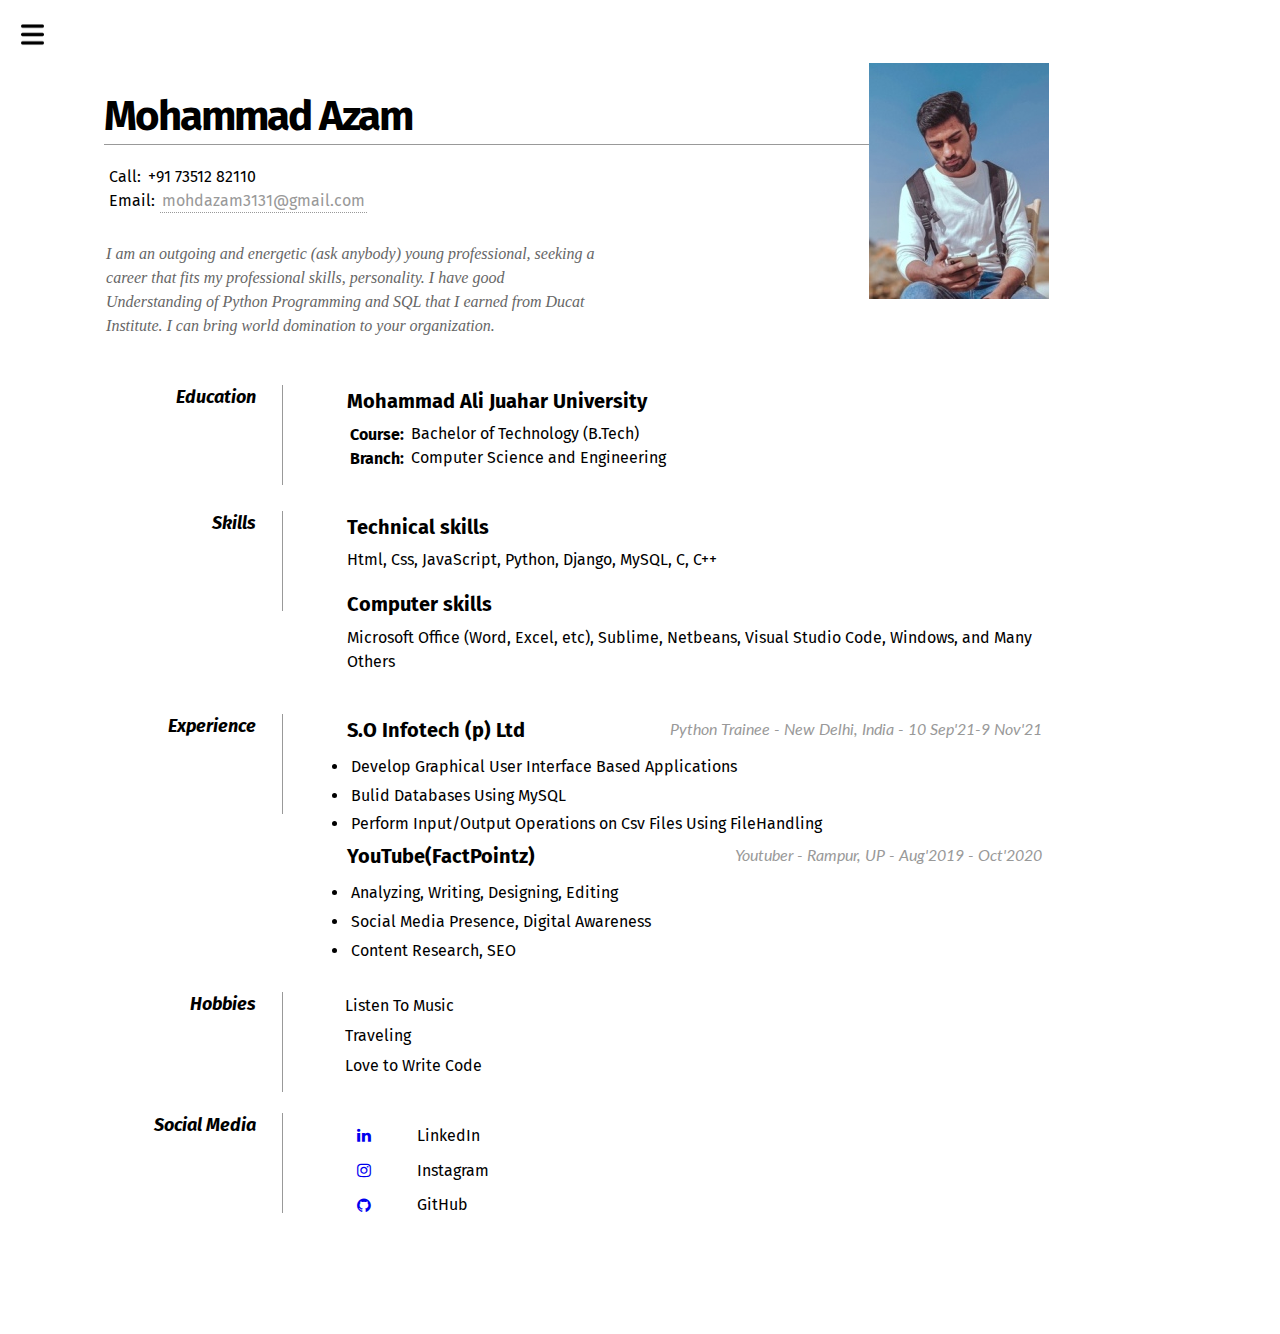
<file: resume.html>
<!DOCTYPE html>
<html lang="en">

<head>
    <meta charset="UTF-8">
    <meta name="viewport" content="width=device-width, initial-scale=1.0">
    <meta http-equiv="X-UA-Compatible" content="ie=edge">
    <title>Mohammad Azam - Full Stack Developer, Programmer, Coding Enthusiast </title>
    <link rel="stylesheet" href="css/styles.css">
    <link rel="icon" type="image/x-icon" href="/img/favicon.ico">
</head>

<body>
    <!-- <script src="index.js"></script> -->
    <div class="container">
        <div class="sidebar sidebarGo">
            <nav>
                <ul>
                    <li><a href="index.html"> Home</a></li>
                    <li><a href="intro.html"> My Intro</a></li>
                    <li><a href="resume.html"> Resume</a></li>
                    <li><a href="blog.html"> My Blog</a></li>
                    <li><a href="project.html"> Projects</a></li>
                    <li><a href="certificate.html"> Certificate</a></li>
                    <li><a href="contact.html"> Contact</a></li>
                </ul>
            </nav>
        </div>
        <div class="main">
            <div class="hamburger">
                <img class="ham" src="img/ham.png" alt="" width="23">
                <img class="cross" src="img/cross.png" alt="" width="23">
            </div>
            <div id="page-wrap">

                <img src="img/dev.jpg" alt="Photo of Azam" id="pic" />

                <div id="contact-info" class="vcard">

                    <!-- Microformats! -->

                    <h1 class="fn">Mohammad Azam</h1>
                    <div class="mail">
                        <p>
                            Call: <span class="tel">+91 73512 82110</span><br />
                            Email: <a class="email" href="https://mail.google.com/">mohdazam3131@gmail.com</a>
                        </p>
                    </div>

                </div>

                <div id="objective">
                    <p>
                        I am an outgoing and energetic (ask anybody) young professional, seeking a
                        career that fits my professional skills, personality.
                        I have good Understanding of Python Programming and SQL that I earned from Ducat Institute.
                        I can bring world domination to your organization.
                    </p>
                </div>

                <div class="clear"></div>

                <dl>
                    <dd class="clear"></dd>

                    <dt>Education</dt>
                    <dd>
                        <h2>Mohammad Ali Juahar University</h2>
                        <p><strong>Course:</strong> Bachelor of Technology (B.Tech)<br />
                            <strong>Branch:</strong> Computer Science and Engineering
                        </p>
                    </dd>

                    <dd class="clear"></dd>

                    <dt>Skills</dt>
                    <dd>
                        <h2>Technical skills</h2>
                        <p>Html, Css, JavaScript, Python, Django, MySQL, C, C++</p>

                        <h2>Computer skills</h2>
                        <p>Microsoft Office (Word, Excel, etc), Sublime, Netbeans, Visual Studio Code, Windows, and Many
                            Others</p>
                    </dd>

                    <dd class="clear"></dd>

                    <dt>Experience</dt>
                    <dd>
                        <h2>S.O Infotech (p) Ltd <span>Python Trainee - New Delhi, India - 10 Sep'21-9 Nov'21</span>
                        </h2>
                        <ul>
                            <li>Develop Graphical User Interface Based Applications</li>
                            <li>Bulid Databases Using MySQL</li>
                            <li>Perform Input/Output Operations on Csv Files Using FileHandling</li>
                        </ul>

                        <h2>YouTube(FactPointz)<span>Youtuber - Rampur, UP - Aug'2019 - Oct'2020</span></h2>
                        <ul>
                            <li>Analyzing, Writing, Designing, Editing</li>
                            <li>Social Media Presence, Digital Awareness</li>
                            <li>Content Research, SEO</li>
                        </ul>
                    </dd>

                    <dd class="clear"></dd>

                    <dt>Hobbies</dt>
                    <dd>Listen To Music</dd>
                    <dd>Traveling</dd>
                    <dd> Love to Write Code</dd>

                    <dd class="clear"></dd>
                    <dt>Social Media</dt>

                    <dd >
                        <!-- Add icon library -->
                        <link rel="stylesheet"
                            href="https://cdnjs.cloudflare.com/ajax/libs/font-awesome/4.7.0/css/font-awesome.min.css">

                        <!-- Add font awesome icons -->
                        <ul>
                            <a target="_blank" href="https://www.linkedin.com/in/mohammad-azam-642b3420a" class="fa fa-linkedin"></a>LinkedIn<br>
                            <a target="_blank" href="https://www.instagram.com/mohdazam.py/" class="fa fa-instagram"></a>Instagram<br>
                            <a target="_blank" href="https://github.com/MohamamdAzam" class="fa fa-github"></a>GitHub<br>
                        </ul> 
                    </dd>
                </dl>

                <div class="clear"></div>

            </div>
        </div>
    </div>
<script src="js/script.js"></script>
</body>

</html>
</file>
<file: css/styles.css>
@import url('https://fonts.googleapis.com/css2?family=Lato&display=swap');
@import url('https://fonts.googleapis.com/css2?family=League+Spartan:wght@300&display=swap');
@import url('https://fonts.googleapis.com/css2?family=Montserrat:wght@600&display=swap');
@import url('https://fonts.googleapis.com/css2?family=Fira+Sans&display=swap');

        body { font: 16px Fira Sans, sans-serif; line-height: 24px; }
         .clear { clear: both; } 
        #page-wrap { width: 950px; margin: 87px; }
        #pic { float: right; margin: -40px 0 0 0; }
        h1 { margin: 0 0 16px 0; padding: 0 0 16px 0; font-size: 42px; font-weight: bold; letter-spacing: -2px; border-bottom: 1px solid #999; }
        h2 { font-size: 20px; margin: 0 0 6px 0; position: relative; }
        h2 span { position: absolute; bottom: 0; right: 0; font-style: italic; font-family: 'Lato', sans-serif; font-size: 16px; color: #999; font-weight: normal; }
        p { margin: 0 0 16px 0; }
        .mail a { color: #999; text-decoration: none; border-bottom: 1px dotted #999; }
        .mail a:hover { border-bottom-style: solid; color: black; }
        .content ul { margin: 0 0 10px 10px; }
        #objective { width: 500px; float: left; }
        #objective p { font-family: Georgia, Serif; font-style: italic; color: #666; }
        dt { font-style: italic; font-weight: bold; font-size: 18px; text-align: right; padding: 0 26px 0 0; width: 150px; float: left; height: 100px; border-right: 1px solid #999;  }
        dd { width: 700px; float: right; }
        dd.clear { float: none; margin: 0; height: 15px; }



*{
    margin: 1.3px;
    padding: 1.8px;
}

.sidebar{
    background-color: rgb(224, 221, 221);
    width: 178px;
    height: 225vh;
    font-family: 'Lato', sans-serif;
    margin-top: -2vw;
    margin-left: -1.5vw;
    margin-bottom: -5vw;
    transition: transform 0.3s ease-in;
}

.sidebar nav{
    padding: 40px;
}

.sidebar nav li{
    list-style: none;
    font-size: 21px;
    padding: 15.8px 0;
}

.sidebar nav li a{
    text-decoration: none;
    color: black;
}

.main{
    /* background-color: yellow; */
    width: 90vw;
    
}

.container{
    display: flex;
}

.infoContainer{
    /* background-color: blue; */
    width: 70vw;
    height: 68vh;
    margin: 80px auto;
    display: flex;
    justify-content: space-around;
}

.page-wrap{
    display: flex;
    justify-content: center;
    flex-direction: column;
}

.fa {
    padding: 8px;
    font-size: 30px;
    width: 50px;
    text-align: left;
    text-decoration: none;
    border-radius: 50%;
  }

  @media only screen
  and (min-device-width : 320px)
  and (max-device-width : 480px) {
   body {
   background: white;
   }
   .devPic{
     display: none;
   }
  }

  /* sidebar cross and ham */

.sidebarGo{
  transform: translate(-443px, 0px);
  position: absolute;
}

.hamburger{
  position: absolute;
  cursor: pointer;
  top: 10px;
  left: 10px;
}

.cross{
  margin-left: 125px;
  margin-top: 1px;
}

.ham{
  margin-top: 8px;
  margin-left: 6px;
}
</file>
